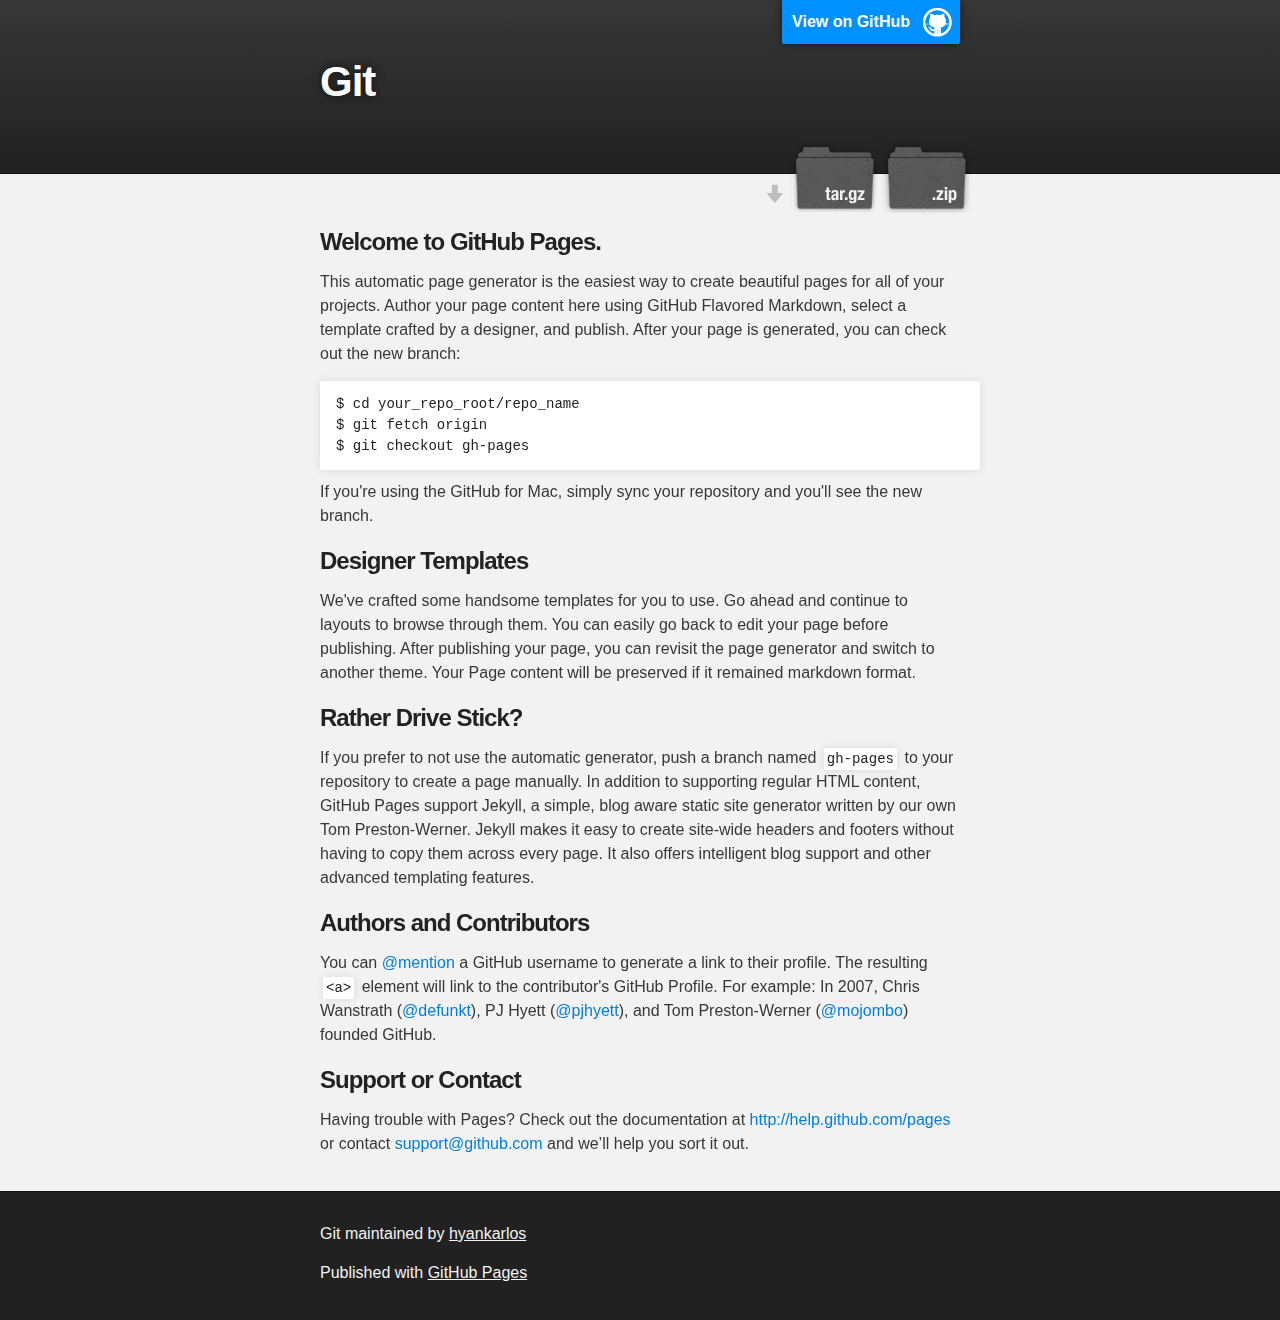
<file: index.html>
<!DOCTYPE html>
<html>

  <head>
    <meta charset='utf-8' />
    <meta http-equiv="X-UA-Compatible" content="chrome=1" />
    <meta name="description" content="Git : " />

    <link rel="stylesheet" type="text/css" media="screen" href="stylesheets/stylesheet.css">

    <title>Grupo Lapidare</title>
  </head>

  <body>

    <!-- HEADER -->
    <div id="header_wrap" class="outer">
        <header class="inner">
          <a id="forkme_banner" href="https://github.com/hyankarlos/git">View on GitHub</a>

          <h1 id="project_title">Git</h1>
          <h2 id="project_tagline"></h2>

            <section id="downloads">
              <a class="zip_download_link" href="https://github.com/hyankarlos/git/zipball/master">Download this project as a .zip file</a>
              <a class="tar_download_link" href="https://github.com/hyankarlos/git/tarball/master">Download this project as a tar.gz file</a>
            </section>
        </header>
    </div>

    <!-- MAIN CONTENT -->
    <div id="main_content_wrap" class="outer">
      <section id="main_content" class="inner">
        <h3>
<a name="welcome-to-github-pages" class="anchor" href="#welcome-to-github-pages"><span class="octicon octicon-link"></span></a>Welcome to GitHub Pages.</h3>

<p>This automatic page generator is the easiest way to create beautiful pages for all of your projects. Author your page content here using GitHub Flavored Markdown, select a template crafted by a designer, and publish. After your page is generated, you can check out the new branch:</p>

<pre><code>$ cd your_repo_root/repo_name
$ git fetch origin
$ git checkout gh-pages
</code></pre>

<p>If you're using the GitHub for Mac, simply sync your repository and you'll see the new branch.</p>

<h3>
<a name="designer-templates" class="anchor" href="#designer-templates"><span class="octicon octicon-link"></span></a>Designer Templates</h3>

<p>We've crafted some handsome templates for you to use. Go ahead and continue to layouts to browse through them. You can easily go back to edit your page before publishing. After publishing your page, you can revisit the page generator and switch to another theme. Your Page content will be preserved if it remained markdown format.</p>

<h3>
<a name="rather-drive-stick" class="anchor" href="#rather-drive-stick"><span class="octicon octicon-link"></span></a>Rather Drive Stick?</h3>

<p>If you prefer to not use the automatic generator, push a branch named <code>gh-pages</code> to your repository to create a page manually. In addition to supporting regular HTML content, GitHub Pages support Jekyll, a simple, blog aware static site generator written by our own Tom Preston-Werner. Jekyll makes it easy to create site-wide headers and footers without having to copy them across every page. It also offers intelligent blog support and other advanced templating features.</p>

<h3>
<a name="authors-and-contributors" class="anchor" href="#authors-and-contributors"><span class="octicon octicon-link"></span></a>Authors and Contributors</h3>

<p>You can <a href="https://github.com/blog/821" class="user-mention">@mention</a> a GitHub username to generate a link to their profile. The resulting <code>&lt;a&gt;</code> element will link to the contributor's GitHub Profile. For example: In 2007, Chris Wanstrath (<a href="https://github.com/defunkt" class="user-mention">@defunkt</a>), PJ Hyett (<a href="https://github.com/pjhyett" class="user-mention">@pjhyett</a>), and Tom Preston-Werner (<a href="https://github.com/mojombo" class="user-mention">@mojombo</a>) founded GitHub.</p>

<h3>
<a name="support-or-contact" class="anchor" href="#support-or-contact"><span class="octicon octicon-link"></span></a>Support or Contact</h3>

<p>Having trouble with Pages? Check out the documentation at <a href="http://help.github.com/pages">http://help.github.com/pages</a> or contact <a href="mailto:support@github.com">support@github.com</a> and we’ll help you sort it out.</p>
      </section>
    </div>

    <!-- FOOTER  -->
    <div id="footer_wrap" class="outer">
      <footer class="inner">
        <p class="copyright">Git maintained by <a href="https://github.com/hyankarlos">hyankarlos</a></p>
        <p>Published with <a href="http://pages.github.com">GitHub Pages</a></p>
      </footer>
    </div>

    

  </body>
</html>
</file>
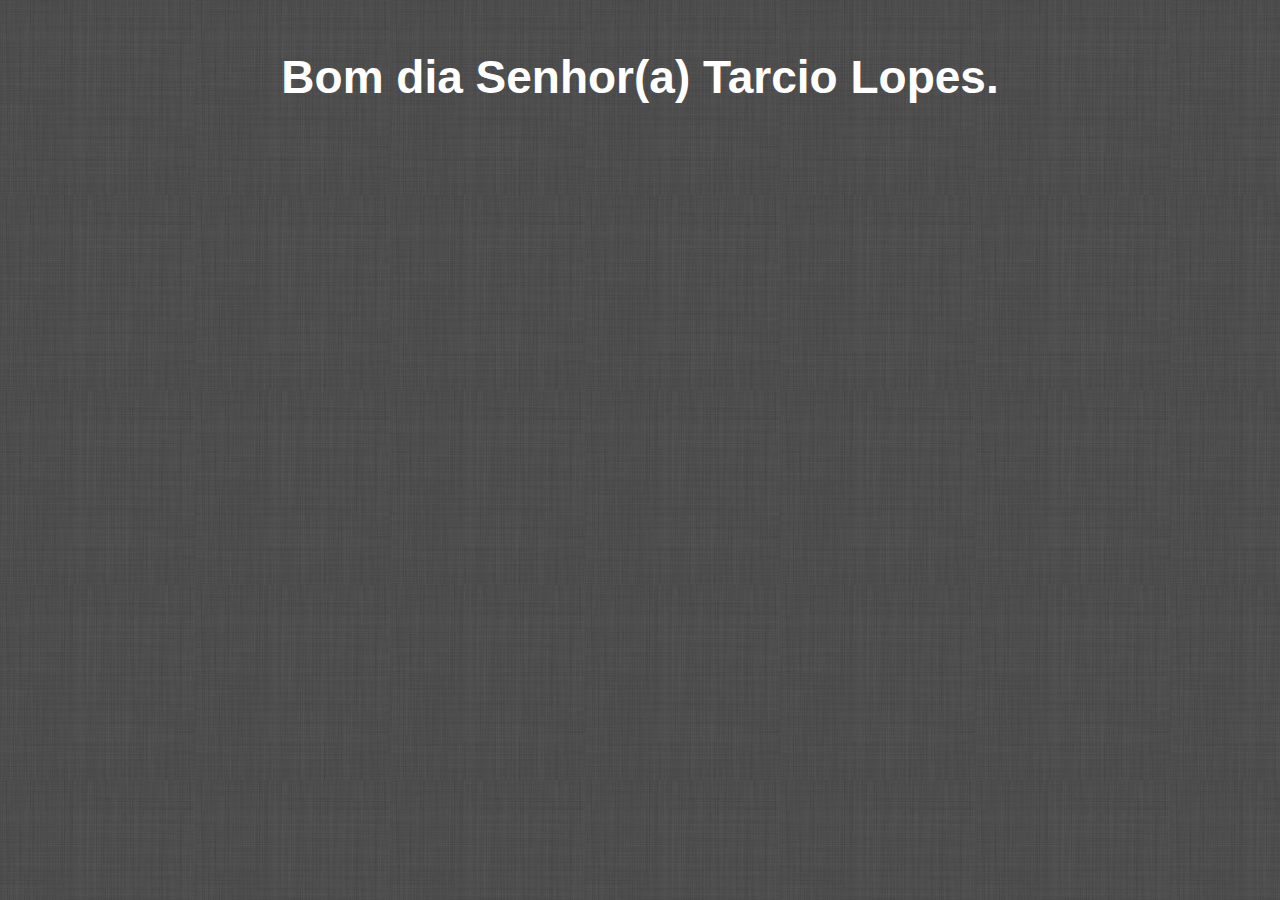
<file: VirtualManager/web/ceo.html>
<!DOCTYPE html>
<!--
To change this license header, choose License Headers in Project Properties.
To change this template file, choose Tools | Templates
and open the template in the editor.
-->
<html>
    <head>
        <title>TODO supply a title</title>
        <meta charset="UTF-8">
        <meta name="viewport" content="width=device-width, initial-scale=1.0">
        <!-- Mobile Specific Metas -->
        <meta name="viewport" content="width=device-width, initial-scale=1, maximum-scale=1" /> 

        <!-- Stylesheets -->
        <link rel="stylesheet" href="css/base.css">
        <link rel="stylesheet" href="css/skeleton.css">
        <link rel="stylesheet" href="css/layout.css">
    </head>
    <body>
        <div id="wrapper" align="center">
            </br>
            <h1 class="subheader">Bom dia Senhor(a) Tarcio Lopes.</h1>
            
        </div>
    </body>
</html>
</file>
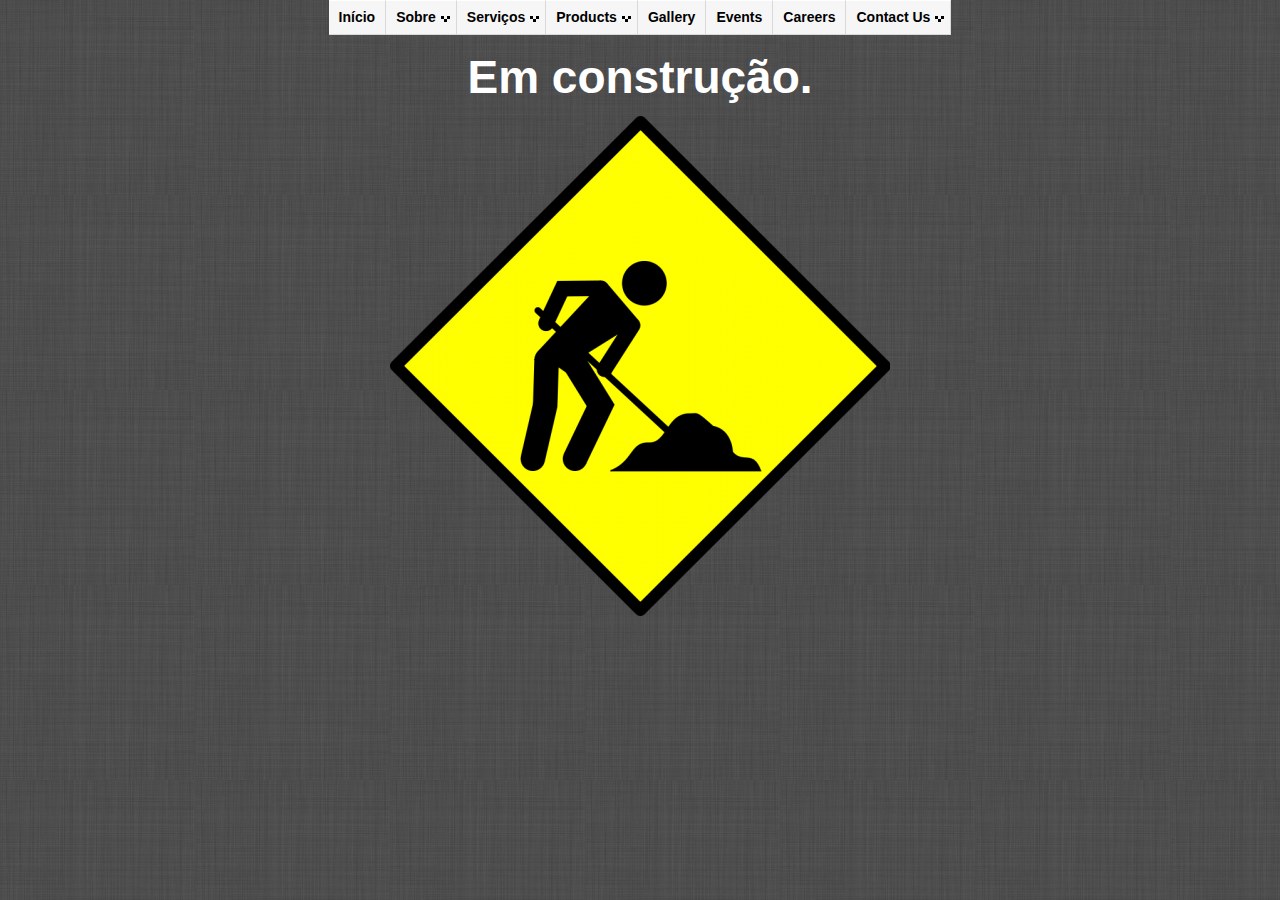
<file: VirtualManager/web/org01-01.html>
<!DOCTYPE html>
<!--
To change this license header, choose License Headers in Project Properties.
To change this template file, choose Tools | Templates
and open the template in the editor.
-->
<html>
    <head>
        <title>Grupo Lapidare</title>
        <meta charset="UTF-8">
        <meta name="viewport" content="width=device-width">
        <!-- Mobile Specific Metas -->
        <meta name="viewport" content="width=device-width, initial-scale=1, maximum-scale=1" /> 

        <!-- Stylesheets -->
        <link rel="stylesheet" type="text/css" href="css/base.css">
        <link href="css/dropdown/dropdown.css" media="screen" rel="stylesheet" type="text/css" />
        <link href="css/dropdown/dropdown.vertical.rtl.css" media="screen" rel="stylesheet" type="text/css" />
        <link href="css/dropdown/themes/default/default.ultimate.css" media="screen" rel="stylesheet" type="text/css" />
        <link href="css/horizontal-centering.css" media="all" rel="stylesheet" type="text/css" />
    </head>
    <body>
        <div class="horizontal-centering"><div><div>

                    <ul id="nav" class="dropdown dropdown-horizontal">
                        <li><a href="./">Início</a></li>
                        <li><span class="dir">Sobre</span>
                            <ul>
                                <li><a href="./">História</a></li>
                                <li><a href="./">Nossa Visão</a></li>
                                <li><span class="dir">O Time</span>
                                    <!-- <ul>
                                        <li><a href="./">Brigita</a></li>
                                        <li><a href="./">John</a></li>
                                        <li><a href="./">Michael</a></li>
                                        <li><a href="./">Peter</a></li>
                                        <li><a href="./">Sarah</a></li> 
                                    </ul> -->
                                </li>
                                <li><a href="./">Clientes</a></li>

                            </ul>
                        </li>
                        <li><span class="dir">Serviços</span>
                            <ul>
                                <li><a href="./">Produtos Desenvolvidos</a></li>
                                <li><a href="./">Suport</a></li>
                                <li><a href="./">Treinamento e Consultoria  </a></li>
                            </ul>
                        </li>
                        <li><span class="dir">Products</span>
                            <ul>
                                <li><a href="./" class="dir">New</a>
                                    <ul>
                                        <li><a href="./">Corporate Use</a></li>
                                        <li><a href="./">Private Use</a></li>
                                    </ul>
                                </li>
                                <li><a href="./" class="dir">Used</a>
                                    <ul>
                                        <li><a href="./">Corporate Use</a></li>
                                        <li><a href="./">Private Use</a></li>
                                    </ul>
                                </li>
                                <li><a href="./">Featured</a></li>
                                <li><a href="./">Top Rated</a></li>
                                <li><a href="./">Prices</a></li>
                            </ul>
                        </li>
                        <li><a href="./">Gallery</a></li>
                        <li><a href="./">Events</a></li>
                        <li><a href="./">Careers</a></li>
                        <li class="dropdown-vertical-rtl"><a href="./" class="dir">Contact Us</a>
                            <ul>
                                <li><a href="./">Enquiry Form</a></li>
                                <li><a href="./" class="dir">Map &amp; Driving Directions</a>
                                    <ul>
                                        <li><a href="./">Map</a></li>
                                        <li><a href="./">Driving Directions</a></li>
                                    </ul>
                                </li>
                                <li><a href="./" class="dir">Your Feedback</a>
                                    <ul>
                                        <li><a href="./">Rate our Company</a></li>
                                        <li><a href="./">Write Review</a></li>
                                    </ul>
                                </li>
                            </ul>
                        </li>
                    </ul>
                    </br>
                </div>
            </div>
        </div>

        <div id="wrapper" align="center">
            </br>
            <h1 class="subheader">Em construção.</h1>
            <img src="img/dchandlr_dchandlr_work.png.png"/>
        </div>
    </body>
</html>
</file>
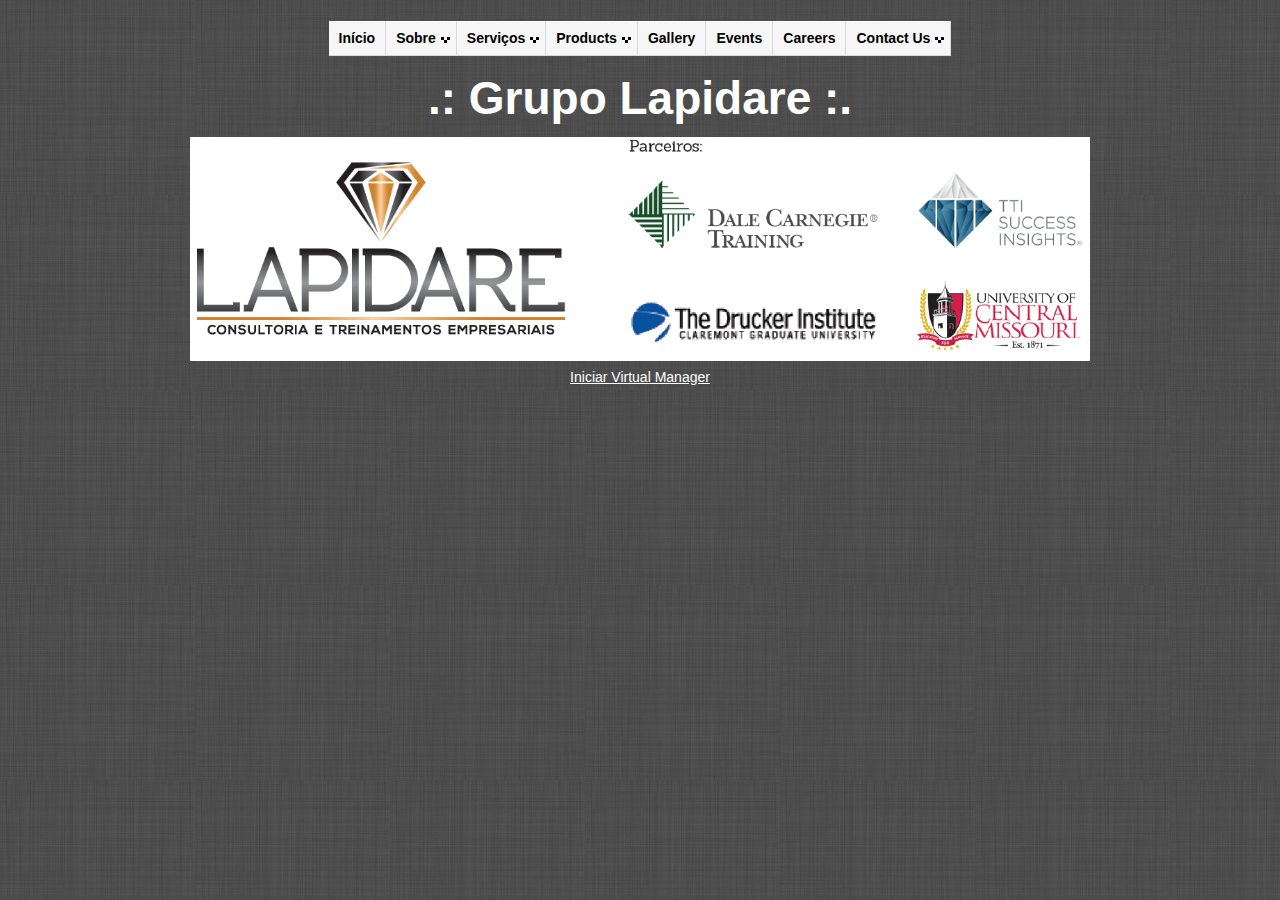
<file: VirtualManager/web/principal.html>
<!DOCTYPE html>
<!--
Copyright (C) 2014 Hyan

This program is free software: you can redistribute it and/or modify
it under the terms of the GNU General Public License as published by
the Free Software Foundation, either version 3 of the License, or
(at your option) any later version.

This program is distributed in the hope that it will be useful,
but WITHOUT ANY WARRANTY; without even the implied warranty of
MERCHANTABILITY or FITNESS FOR A PARTICULAR PURPOSE.  See the
GNU General Public License for more details.

You should have received a copy of the GNU General Public License
along with this program.  If not, see <http://www.gnu.org/licenses/>.
-->
<html >
    <head>
        <title>Grupo Lapidare Consultoria e Serviços</title>
        <meta http-equiv="Content-Type" content="text/html;charset=utf-8" >
        <meta name="viewport" content="width=device-width, initial-scale=1.0">
        <link rel="stylesheet" href="css/base.css">
        <link href="css/dropdown/dropdown.css" media="screen" rel="stylesheet" type="text/css" />
        <link href="css/dropdown/dropdown.vertical.rtl.css" media="screen" rel="stylesheet" type="text/css" />
        <link href="css/dropdown/themes/default/default.ultimate.css" media="screen" rel="stylesheet" type="text/css" />
        <link href="css/horizontal-centering.css" media="all" rel="stylesheet" type="text/css" />
    </head>
    <body>
        <div></br></div>
        <div class="horizontal-centering">
            <div>
                <div>

                    <ul id="nav" class="dropdown dropdown-horizontal">
                        <li><a href="./">Início</a></li>
                        <li><span class="dir">Sobre</span>
                            <ul>
                                <li><a href="./">História</a></li>
                                <li><a href="./">Nossa Visão</a></li>
                                <li><span class="dir">O Time</span>
                                    <!-- <ul>
                                        <li><a href="./">Brigita</a></li>
                                        <li><a href="./">John</a></li>
                                        <li><a href="./">Michael</a></li>
                                        <li><a href="./">Peter</a></li>
                                        <li><a href="./">Sarah</a></li> 
                                    </ul> -->
                                </li>
                                <li><a href="./">Clientes</a></li>

                            </ul>
                        </li>
                        <li><span class="dir">Serviços</span>
                            <ul>
                                <li><a href="./">Produtos Desenvolvidos</a></li>
                                <li><a href="./">Suport</a></li>
                                <li><a href="./">Treinamento e Consultoria  </a></li>
                            </ul>
                        </li>
                        <li><span class="dir">Products</span>
                            <ul>
                                <li><a href="./" class="dir">New</a>
                                    <ul>
                                        <li><a href="./">Corporate Use</a></li>
                                        <li><a href="./">Private Use</a></li>
                                    </ul>
                                </li>
                                <li><a href="./" class="dir">Used</a>
                                    <ul>
                                        <li><a href="./">Corporate Use</a></li>
                                        <li><a href="./">Private Use</a></li>
                                    </ul>
                                </li>
                                <li><a href="./">Featured</a></li>
                                <li><a href="./">Top Rated</a></li>
                                <li><a href="./">Prices</a></li>
                            </ul>
                        </li>
                        <li><a href="./">Gallery</a></li>
                        <li><a href="./">Events</a></li>
                        <li><a href="./">Careers</a></li>
                        <li class="dropdown-vertical-rtl"><a href="./" class="dir">Contact Us</a>
                            <ul>
                                <li><a href="./">Enquiry Form</a></li>
                                <li><a href="./" class="dir">Map &amp; Driving Directions</a>
                                    <ul>
                                        <li><a href="./">Map</a></li>
                                        <li><a href="./">Driving Directions</a></li>
                                    </ul>
                                </li>
                                <li><a href="./" class="dir">Your Feedback</a>
                                    <ul>
                                        <li><a href="./">Rate our Company</a></li>
                                        <li><a href="./">Write Review</a></li>
                                    </ul>
                                </li>
                            </ul>
                        </li>
                    </ul>
                    </br>
                </div>
            </div>
        </div>
       
        </br>
        <h1 align="center">.: Grupo Lapidare :.</h1>
   
        <div align="center">
            <a href="principal.html"> <img id="logo" src="img/Assinatura.png" align="middle" width="900p"/></a>
        </div>
        <div align="center">
            <a class="principal" href="LoginPage.html">Iniciar Virtual Manager</a>
        </div>
    </body>
</html>
</file>
<file: stylesheets/stylesheet.css>
/*******************************************************************************
Slate Theme for GitHub Pages
by Jason Costello, @jsncostello
*******************************************************************************/

@import url(pygment_trac.css);

/*******************************************************************************
MeyerWeb Reset
*******************************************************************************/

html, body, div, span, applet, object, iframe,
h1, h2, h3, h4, h5, h6, p, blockquote, pre,
a, abbr, acronym, address, big, cite, code,
del, dfn, em, img, ins, kbd, q, s, samp,
small, strike, strong, sub, sup, tt, var,
b, u, i, center,
dl, dt, dd, ol, ul, li,
fieldset, form, label, legend,
table, caption, tbody, tfoot, thead, tr, th, td,
article, aside, canvas, details, embed,
figure, figcaption, footer, header, hgroup,
menu, nav, output, ruby, section, summary,
time, mark, audio, video {
  margin: 0;
  padding: 0;
  border: 0;
  font: inherit;
  vertical-align: baseline;
}

/* HTML5 display-role reset for older browsers */
article, aside, details, figcaption, figure,
footer, header, hgroup, menu, nav, section {
  display: block;
}

ol, ul {
  list-style: none;
}

table {
  border-collapse: collapse;
  border-spacing: 0;
}

/*******************************************************************************
Theme Styles
*******************************************************************************/

body {
  box-sizing: border-box;
  color:#373737;
  background: #212121;
  font-size: 16px;
  font-family: 'Myriad Pro', Calibri, Helvetica, Arial, sans-serif;
  line-height: 1.5;
  -webkit-font-smoothing: antialiased;
}

h1, h2, h3, h4, h5, h6 {
  margin: 10px 0;
  font-weight: 700;
  color:#222222;
  font-family: 'Lucida Grande', 'Calibri', Helvetica, Arial, sans-serif;
  letter-spacing: -1px;
}

h1 {
  font-size: 36px;
  font-weight: 700;
}

h2 {
  padding-bottom: 10px;
  font-size: 32px;
  background: url('../images/bg_hr.png') repeat-x bottom;
}

h3 {
  font-size: 24px;
}

h4 {
  font-size: 21px;
}

h5 {
  font-size: 18px;
}

h6 {
  font-size: 16px;
}

p {
  margin: 10px 0 15px 0;
}

footer p {
  color: #f2f2f2;
}

a {
  text-decoration: none;
  color: #007edf;
  text-shadow: none;

  transition: color 0.5s ease;
  transition: text-shadow 0.5s ease;
  -webkit-transition: color 0.5s ease;
  -webkit-transition: text-shadow 0.5s ease;
  -moz-transition: color 0.5s ease;
  -moz-transition: text-shadow 0.5s ease;
  -o-transition: color 0.5s ease;
  -o-transition: text-shadow 0.5s ease;
  -ms-transition: color 0.5s ease;
  -ms-transition: text-shadow 0.5s ease;
}

a:hover, a:focus {text-decoration: underline;}

footer a {
  color: #F2F2F2;
  text-decoration: underline;
}

em {
  font-style: italic;
}

strong {
  font-weight: bold;
}

img {
  position: relative;
  margin: 0 auto;
  max-width: 739px;
  padding: 5px;
  margin: 10px 0 10px 0;
  border: 1px solid #ebebeb;

  box-shadow: 0 0 5px #ebebeb;
  -webkit-box-shadow: 0 0 5px #ebebeb;
  -moz-box-shadow: 0 0 5px #ebebeb;
  -o-box-shadow: 0 0 5px #ebebeb;
  -ms-box-shadow: 0 0 5px #ebebeb;
}

p img {
  display: inline;
  margin: 0;
  padding: 0;
  vertical-align: middle;
  text-align: center;
  border: none;
}

pre, code {
  width: 100%;
  color: #222;
  background-color: #fff;

  font-family: Monaco, "Bitstream Vera Sans Mono", "Lucida Console", Terminal, monospace;
  font-size: 14px;

  border-radius: 2px;
  -moz-border-radius: 2px;
  -webkit-border-radius: 2px;
}

pre {
  width: 100%;
  padding: 10px;
  box-shadow: 0 0 10px rgba(0,0,0,.1);
  overflow: auto;
}

code {
  padding: 3px;
  margin: 0 3px;
  box-shadow: 0 0 10px rgba(0,0,0,.1);
}

pre code {
  display: block;
  box-shadow: none;
}

blockquote {
  color: #666;
  margin-bottom: 20px;
  padding: 0 0 0 20px;
  border-left: 3px solid #bbb;
}


ul, ol, dl {
  margin-bottom: 15px
}

ul {
  list-style: inside;
  padding-left: 20px;
}

ol {
  list-style: decimal inside;
  padding-left: 20px;
}

dl dt {
  font-weight: bold;
}

dl dd {
  padding-left: 20px;
  font-style: italic;
}

dl p {
  padding-left: 20px;
  font-style: italic;
}

hr {
  height: 1px;
  margin-bottom: 5px;
  border: none;
  background: url('../images/bg_hr.png') repeat-x center;
}

table {
  border: 1px solid #373737;
  margin-bottom: 20px;
  text-align: left;
 }

th {
  font-family: 'Lucida Grande', 'Helvetica Neue', Helvetica, Arial, sans-serif;
  padding: 10px;
  background: #373737;
  color: #fff;
 }

td {
  padding: 10px;
  border: 1px solid #373737;
 }

form {
  background: #f2f2f2;
  padding: 20px;
}

/*******************************************************************************
Full-Width Styles
*******************************************************************************/

.outer {
  width: 100%;
}

.inner {
  position: relative;
  max-width: 640px;
  padding: 20px 10px;
  margin: 0 auto;
}

#forkme_banner {
  display: block;
  position: absolute;
  top:0;
  right: 10px;
  z-index: 10;
  padding: 10px 50px 10px 10px;
  color: #fff;
  background: url('../images/blacktocat.png') #0090ff no-repeat 95% 50%;
  font-weight: 700;
  box-shadow: 0 0 10px rgba(0,0,0,.5);
  border-bottom-left-radius: 2px;
  border-bottom-right-radius: 2px;
}

#header_wrap {
  background: #212121;
  background: -moz-linear-gradient(top, #373737, #212121);
  background: -webkit-linear-gradient(top, #373737, #212121);
  background: -ms-linear-gradient(top, #373737, #212121);
  background: -o-linear-gradient(top, #373737, #212121);
  background: linear-gradient(top, #373737, #212121);
}

#header_wrap .inner {
  padding: 50px 10px 30px 10px;
}

#project_title {
  margin: 0;
  color: #fff;
  font-size: 42px;
  font-weight: 700;
  text-shadow: #111 0px 0px 10px;
}

#project_tagline {
  color: #fff;
  font-size: 24px;
  font-weight: 300;
  background: none;
  text-shadow: #111 0px 0px 10px;
}

#downloads {
  position: absolute;
  width: 210px;
  z-index: 10;
  bottom: -40px;
  right: 0;
  height: 70px;
  background: url('../images/icon_download.png') no-repeat 0% 90%;
}

.zip_download_link {
  display: block;
  float: right;
  width: 90px;
  height:70px;
  text-indent: -5000px;
  overflow: hidden;
  background: url(../images/sprite_download.png) no-repeat bottom left;
}

.tar_download_link {
  display: block;
  float: right;
  width: 90px;
  height:70px;
  text-indent: -5000px;
  overflow: hidden;
  background: url(../images/sprite_download.png) no-repeat bottom right;
  margin-left: 10px;
}

.zip_download_link:hover {
  background: url(../images/sprite_download.png) no-repeat top left;
}

.tar_download_link:hover {
  background: url(../images/sprite_download.png) no-repeat top right;
}

#main_content_wrap {
  background: #f2f2f2;
  border-top: 1px solid #111;
  border-bottom: 1px solid #111;
}

#main_content {
  padding-top: 40px;
}

#footer_wrap {
  background: #212121;
}



/*******************************************************************************
Small Device Styles
*******************************************************************************/

@media screen and (max-width: 480px) {
  body {
    font-size:14px;
  }

  #downloads {
    display: none;
  }

  .inner {
    min-width: 320px;
    max-width: 480px;
  }

  #project_title {
  font-size: 32px;
  }

  h1 {
    font-size: 28px;
  }

  h2 {
    font-size: 24px;
  }

  h3 {
    font-size: 21px;
  }

  h4 {
    font-size: 18px;
  }

  h5 {
    font-size: 14px;
  }

  h6 {
    font-size: 12px;
  }

  code, pre {
    min-width: 320px;
    max-width: 480px;
    font-size: 11px;
  }

}
</file>
<file: VirtualManager/web/css/skeleton.css>
/* Table of Contents
==================================================
	#Base 960 Grid    
	#Tablet (Portrait)
	#Mobile (Portrait) 
	#Mobile (Landscape)
	#Clearing */
	
	

/* #Base 960 Grid 
================================================== */

	.container { position: relative; width: 960px; margin: 0 auto; padding: 0; }
	.column, .columns { float: left; display: inline; margin-left: 10px; margin-right: 10px; }
	.row { margin-bottom: 20px; }
	
	/* Nested Column Classes */
	.column.alpha, .columns.alpha 				{ margin-left: 0; }
	.column.omega, .columns.omega 				{ margin-right: 0; }
	
	/* Base Grid */
	.container .one.column 							{ width: 40px;  }
	.container .two.columns 						{ width: 100px; }
	.container .three.columns 					{ width: 160px; }
	.container .four.columns 						{ width: 220px; }
	.container .five.columns 						{ width: 280px; }
	.container .six.columns 						{ width: 340px; }
	.container .seven.columns 					{ width: 400px; }	
	.container .eight.columns 					{ width: 460px; }
	.container .nine.columns 						{ width: 520px; }
	.container .ten.columns 						{ width: 580px; }	
	.container .eleven.columns 					{ width: 640px; }	
	.container .twelve.columns 					{ width: 700px; }
	.container .thirteen.columns 				{ width: 760px; }	
	.container .fourteen.columns 				{ width: 820px; }	
	.container .fifteen.columns 				{ width: 880px; }
	.container .sixteen.columns 				{ width: 940px; }
	
	.container .one-third.column				{ width: 300px; }
	.container .two-thirds.column				{ width: 620px; }
	
	/* Offsets */	
	.container .offset-by-one 					{ padding-left: 60px;  }
	.container .offset-by-two 					{ padding-left: 120px; }
	.container .offset-by-three 				{ padding-left: 180px; }
	.container .offset-by-four 					{ padding-left: 240px; }
	.container .offset-by-five 					{ padding-left: 300px; }
	.container .offset-by-six 					{ padding-left: 360px; }
	.container .offset-by-seven 				{ padding-left: 420px; }
	.container .offset-by-eight 				{ padding-left: 480px; }
	.container .offset-by-nine 					{ padding-left: 540px; }
	.container .offset-by-ten 					{ padding-left: 600px; }
	.container .offset-by-eleven 				{ padding-left: 660px; }
	.container .offset-by-twelve 				{ padding-left: 720px; }
	.container .offset-by-thirteen 			{ padding-left: 780px; }
	.container .offset-by-fourteen 			{ padding-left: 840px; }
	.container .offset-by-fifteen 			{ padding-left: 900px; }
	
	
	
/* #Tablet (Portrait)
================================================== */	

	/* Note: Design for a width of 768px */

	@media only screen and (min-width: 768px) and (max-width: 959px) {
		.container { width: 768px; }
		.container .column, 
		.container .columns { margin-left: 10px; margin-right: 10px;  }
		.column.alpha, .columns.alpha 				{ margin-left: 0; margin-right: 10px; }
		.column.omega, .columns.omega 				{ margin-right: 0; margin-left: 10px; }
	
		.container .one.column 							{ width: 28px;  }
		.container .two.columns 						{ width: 76px; }
		.container .three.columns 					{ width: 124px; }
		.container .four.columns 						{ width: 172px; }
		.container .five.columns 						{ width: 220px; }
		.container .six.columns 						{ width: 268px; }
		.container .seven.columns 					{ width: 316px; }	
		.container .eight.columns 					{ width: 364px; }
		.container .nine.columns 						{ width: 412px; }
		.container .ten.columns 						{ width: 460px; }	
		.container .eleven.columns 					{ width: 508px; }	
		.container .twelve.columns 					{ width: 556px; }
		.container .thirteen.columns 				{ width: 604px; }	
		.container .fourteen.columns 				{ width: 652px; }	
		.container .fifteen.columns 				{ width: 700px; }
		.container .sixteen.columns 				{ width: 748px; }
		
		.container .one-third.column				{ width: 236px; }
		.container .two-thirds.column				{ width: 492px; }		
		
		/* Offsets */	
		.container .offset-by-one 					{ padding-left: 48px;  }
		.container .offset-by-two 					{ padding-left: 96px; }
		.container .offset-by-three 				{ padding-left: 144px; }
		.container .offset-by-four 					{ padding-left: 192px; }
		.container .offset-by-five 					{ padding-left: 288px; }
		.container .offset-by-six 					{ padding-left: 336px; }
		.container .offset-by-seven 				{ padding-left: 348px; }
		.container .offset-by-eight 				{ padding-left: 432px; }
		.container .offset-by-nine 					{ padding-left: 480px; }
		.container .offset-by-ten 					{ padding-left: 528px; }
		.container .offset-by-eleven 				{ padding-left: 576px; }
		.container .offset-by-twelve 				{ padding-left: 624px; }
		.container .offset-by-thirteen 			{ padding-left: 672px; }
		.container .offset-by-fourteen 			{ padding-left: 720px; }
		.container .offset-by-fifteen 			{ padding-left: 900px; }
	}
	
	
/*	#Mobile (Portrait) 
================================================== */
	
	/* Note: Design for a width of 320px */
	
	@media only screen and (max-width: 767px) {
		.container { width: 300px; }
		.columns, .column { margin: 0; }
		
		.container .one.column,
		.container .two.columns,
		.container .three.columns,
		.container .four.columns,
		.container .five.columns,
		.container .six.columns,
		.container .seven.columns,
		.container .eight.columns,
		.container .nine.columns,
		.container .ten.columns,
		.container .eleven.columns,
		.container .twelve.columns,
		.container .thirteen.columns,
		.container .fourteen.columns,
		.container .fifteen.columns,
		.container .sixteen.columns, 
		.container .one-third.column, 
		.container .two-thirds.column  { width: 300px; }
		
		/* Offsets */	
		.container .offset-by-one,				
		.container .offset-by-two, 					
		.container .offset-by-three, 				
		.container .offset-by-four, 					
		.container .offset-by-five, 					
		.container .offset-by-six, 					
		.container .offset-by-seven, 				
		.container .offset-by-eight, 				
		.container .offset-by-nine, 					
		.container .offset-by-ten, 					
		.container .offset-by-eleven, 				
		.container .offset-by-twelve, 				
		.container .offset-by-thirteen, 			
		.container .offset-by-fourteen, 			
		.container .offset-by-fifteen { padding-left: 0; } 			
				
	}	 
	
	
/* #Mobile (Landscape)
================================================== */

	/* Note: Design for a width of 480px */
	
	@media only screen and (min-width: 480px) and (max-width: 767px) {
		.container { width: 420px; }
		.columns, .column { margin: 0; }
		
		.container .one.column,
		.container .two.columns,
		.container .three.columns,
		.container .four.columns,
		.container .five.columns,
		.container .six.columns,
		.container .seven.columns,
		.container .eight.columns,
		.container .nine.columns,
		.container .ten.columns,
		.container .eleven.columns,
		.container .twelve.columns,
		.container .thirteen.columns,
		.container .fourteen.columns,
		.container .fifteen.columns,
		.container .sixteen.columns,
		.container .one-third.column, 
		.container .two-thirds.column { width: 420px; }
	}
	 
	
/* #Clearing
================================================== */

	/* Self Clearing Goodness */
	.container:after { content: "."; display: block; height: 0; clear: both; visibility: hidden; } 
	
	/* Use clearfix class on parent to clear nested columns, 
	or wrap each row of columns in a <div class="row"> */
	.clearfix:before,
	.clearfix:after,
	.row:before,
	.row:after {
	  content: '\0020';
	  display: block;
	  overflow: hidden;
	  visibility: hidden;
	  width: 0;
	  height: 0; }
	.row:after,
	.clearfix:after {
	  clear: both; }
	.row, 
	.clearfix {
	  zoom: 1; }
	  
	/* You can also use a <br class="clear" /> to clear columns */
	.clear {
	  clear: both;
	  display: block;
	  overflow: hidden;
	  visibility: hidden;
	  width: 0;
	  height: 0;
	}
</file>
<file: VirtualManager/web/css/layout.css>
/* Table of Content
==================================================
        #Site Styles
        #Page Styles
        #Media Queries
        #Font-Face */

/* #Site Styles
================================================== */

/* #Page Styles
================================================== */
.notice {
    width: 100%;
    background: #fff;
    border-bottom: 4px solid #eaeff3;
    color: #e34848;
    position: fixed;
    top: 0;
    font-size: 14px;
    font-weight: bold;
    height: 45px;
    -moz-box-shadow:0px 0px 3px 1px rgba(0,0,0,0.3);
    -webkit-box-shadow:0px 0px 3px 1px rgba(0,0,0,0.3);
    box-shadow:0px 0px 3px 1px rgba(0,0,0,0.3);
}

.notice p.warn {
    text-align: center;
    line-height: 45px;
}

.notice a.close {
    width: 9px;
    height: 9px;
    float: right;
    background: url(../images/close.png) no-repeat top left;
    text-indent: -9999px;
    margin-right: 15px;
    margin-top: 20px;
}

.notice a.close:hover {
    background: url(../images/close-hover.png) no-repeat top left;		
}

.form-bg {
    width: 370px;
    height: 248px;
    -moz-border-radius:9px;
    -webkit-border-radius:9px;
    border-radius:9px;
    margin: 150px auto 0;
    background: url(../images/form-bg.png) top left;
    padding: 8px 0 0 8px; 
}

.form-bg form {
    width: 360px;
    height: 239px;
    background: #fff url(../images/bg_form.jpg) repeat-x top left;		
    -moz-border-radius:4px;
    -webkit-border-radius:4px;
    border-radius:4px;
    -moz-box-shadow:0px 1px 3px 2px rgba(0,0,0,0.1);
    -webkit-box-shadow:0px 1px 3px 2px rgba(0,0,0,0.1);
    box-shadow:0px 1px 3px 2px rgba(0,0,0,0.1);
}

.form-bg form h2 {
    font-size: 14px;
    font-weight: bold;
    color: #555555;
    font-family:"HelveticaNeue", "Helvetica Neue", Helvetica, Arial, sans-serif;
    text-shadow: 0 1px 0 #fff;
    filter: dropshadow(color=#fff, offx=0, offy=1);
    line-height: 45px;
    margin-bottom: 24px;
    margin-left:25px;
}

input[type="text"], input[type="password"]{
    box-shadow: 0px 0px 0px 4px #f2f5f7;
    width: 290px;
    height: 33px;

    padding: 0 10px 0 10px;
    margin: 0 auto;
    color: #aeaeae;
    border: 1px solid #bec2c4;
}

input[type="text"]:focus, input[type="password"]:focus{
    box-shadow: 0px 0px 0px 4px #e0f1fc;
    border:1px solid #7dc6dd;
}

input[type="checkbox"] {
    vertical-align: middle;
}

a{
    margin-top: 10px;
    margin-left:-55px;
    color: #fff;
    font-size: 12px;
    font-weight: bold;
    text-shadow: 0 1px 0 rgba(0,0,0,0.3);
}
a.login{
    text-align: center;
    margin-top: 10px;
    margin-left:-55px;
    color: #fff;
    font-size: 48px;
    font-weight: bold;
    text-shadow: 0 1px 0 rgba(0,0,0,0.3);
    display: block;
}
button {
    background:url(../images/login.png) no-repeat;
    width:82px;
    height:32px;
    border:0px;
    float: right;
    margin-right: 24px;
}

button:hover {
    background:url(../images/login_hover.png) no-repeat;
    width:82px;
    height:32px;
    border:0px;
}

button:active {
    background:url(../images/login_active.png) no-repeat;
    width:82px;
    height:32px;
    border:0px;
}	

h3{
    text-align: center;
    margin-top: 10px;
    margin-left:-55px;
    color: #fff;
    font-size: 12px;
    font-weight: bold;
    text-shadow: 0 1px 0 rgba(0,0,0,0.3);
}

label {
    display: inline;
    margin-left: 24px;
    vertical-align: middle;
}

label span {
    color: 555555;
    font-size: 12px;
}

p.forgot {
    text-align: center;
    margin-top: 10px;
    margin-left:-55px;
    color: #fff;
    font-size: 12px;
    font-weight: bold;
    text-shadow: 0 1px 0 rgba(0,0,0,0.3);
}

p.forgot a {
    color: #cbebf6;
    text-decoration: none;
    transition: color 0.5s linear;
    -moz-transition: color 0.5s linear;
    -webkit-transition: color 0.5s linear;
    -o-transition: color 0.5s linear;
}

p.forgot a:hover {
    color: #65c4e5;
}

p.form-text {
    text-align: center;
    margin-top: 10px;
    margin-left:-55px;
    color: #fff;
    font-size: 48px;
    font-weight: bold;
    text-shadow: 0 1px 0 rgba(0,0,0,0.3);
    display: block;
}



/* #Media Queries
================================================== */

/* iPad Portrait/Browser */
@media only screen and (min-width: 768px) and (max-width: 991px) {}

/* Mobile/Browser */
@media only screen and (max-width: 767px) {}

/* Mobile Landscape/Browser */
@media only screen and (min-width: 480px) and (max-width: 767px) {}

/* Anything smaller than standard 960 */
@media only screen and (max-width: 959px) {}

/* iPad Portrait Only */
@media only screen and (min-width: 768px) and (max-width: 991px) and (max-device-width: 1000px) {}

/* Mobile Only */
@media only screen and (max-width: 767px) and (max-device-width: 1000px) {}

/* Mobile Landscape Only */
@media only screen and (min-width: 480px) and (max-width: 767px) and (max-device-width: 1000px) {}


/* #Font-Face
================================================== */
/* 	This is the proper syntax for an @font-face file 
                Just create a "fonts" folder at the root, 
                copy your FontName into code below and remove
                comment brackets */

/*	@font-face {
            font-family: 'FontName';
            src: url('../fonts/FontName.eot');
            src: url('../fonts/FontName.eot?iefix') format('eot'),
                 url('../fonts/FontName.woff') format('woff'),
                 url('../fonts/FontName.ttf') format('truetype'),
                 url('../fonts/FontName.svg#webfontZam02nTh') format('svg');
            font-weight: normal;
            font-style: normal; }
*/
</file>
<file: VirtualManager/web/css/dropdown/dropdown.css>
@charset "UTF-8";

/**
 * Horizontal CSS Drop-Down Menu Module
 *
 * @file		dropdown.css
 * @package		Dropdown
 * @version		0.8
 * @type		Transitional
 * @stacks		597-599
 * @browsers	Windows: IE6+, Opera7+, Firefox3+
 *				Mac OS: Safari2+, Firefox3+
 *
 * @link		http://www.lwis.net/free-css-drop-down-menu
 * @copyright	2008-2012 Live Web Initiatives, http://www.lwis.net, http://www.lwis.net
 *
 */

ul.dropdown,
ul.dropdown li,
ul.dropdown ul {
 list-style: none;
 margin: 0;
 padding: 0;
}

ul.dropdown {
 position: relative;
 z-index: 597;
 float: left;
}

ul.dropdown li {
 float: left;
 min-height: 1px;
 line-height: 1.3em;
 vertical-align: middle;
}

ul.dropdown li.hover,
ul.dropdown li:hover {
 position: relative;
 z-index: 599;
 cursor: default;
}

ul.dropdown ul {
 visibility: hidden;
 position: absolute;
 top: 100%;
 left: 0;
 z-index: 598;
 width: 100%;
}

ul.dropdown ul li {
 float: none;
}

ul.dropdown ul ul {
 top: 1px;
 left: 99%;
}

ul.dropdown li:hover > ul {
 visibility: visible;
}
</file>
<file: VirtualManager/web/css/dropdown/dropdown.vertical.rtl.css>
@charset "UTF-8";

/** 
 * Vertical Right-to-Left Direction CSS Drop-Down Menu Component
 *
 * @file		dropdown.vertical.rtl.css
 * @package		Dropdown
 * @version		0.3.0
 * @type		Transitional
 * @requires	dropdown.vertical.css
 * @browsers	Windows: IE7+, Opera7+, Firefox3+
 *				Mac OS: Safari2+, Firefox3+
 *
 * @link		http://www.lwis.net/free-css-drop-down-menu
 * @copyright	2008-2012 Live Web Initiatives, http://www.lwis.net, http://www.lwis.net
 *
 */

@import "dropdown.vertical.css";

ul.dropdown-vertical-rtl {
 float: right;
}

ul.dropdown-vertical-rtl ul,
ul.dropdown-horizontal > li.dropdown-vertical-rtl ul ul {
 left: auto !important;
 right: 99%;
}

ul.dropdown-horizontal li.dropdown-vertical-rtl ul {
 left: auto;
 right: 0;
}

ul.dropdown-vertical-rtl li,
li.dropdown-vertical-rtl li {
 text-align: right;
}
</file>
<file: VirtualManager/web/css/dropdown/themes/default/default.ultimate.css>
@charset "UTF-8";

/** 
 * Default Ultimate Linear CSS Drop-Down Menu Theme
 *
 * @file		default.ultimate.css
 * @name		Default
 * @version		0.1
 * @type		transitional
 * @browsers	Windows: IE7+, Opera7+, Firefox3+
 *				Mac OS: Safari2+, Firefox3+
 *
 * @link		http://www.lwis.net/free-css-drop-down-menu
 * @copyright	2008-2012 Live Web Initiatives, http://www.lwis.net
 *
 */

@import "default.css";


/* -- Base style extension -- */

ul.dropdown a,
ul.dropdown span {
 display: block;
 padding: 7px 10px 8px;
}


/* -- Base style override -- */

ul.dropdown li {
 padding: 0;
 border: none;
}

ul.dropdown ul a,
ul.dropdown ul span {
 padding: 8px;
}


/* -- Base style reinitiate: post-override activities -- */




/* -- Custom styles -- */

ul.dropdown li.hover,
ul.dropdown li:hover {
 background: url(../../../../images/default/grad2.png) 0 100% repeat-x;
 color: #000;
}

ul.dropdown li a:active {
 background: url(../../../../images/default/grad1.png) repeat-x;
}

	ul.dropdown ul {
	 margin-top: 0;
	}


/* -- Mixed -- */

ul.dropdown li a,
ul.dropdown *.dir {
 border-style: solid;
 border-width: 1px 1px 1px 0;
 border-color: #fff #d9d9d9 #d9d9d9;
}


/* -- Drop-down open -- */

ul.dropdown li.on > *.dir,
ul.dropdown li:hover > *.dir,
ul.dropdown-horizontal li.dropdown-vertical-rtl li:hover > *.dir {
 border-style: solid;
 border-width: 1px 1px 1px 0;
 border-color: #ffa500 #d9d9d9 #d9d9d9;
 background-color: #fff; 
 color: #000;
}

ul.dropdown ul li.on > *.dir,
ul.dropdown-vertical li.on > *.dir,
ul.dropdown ul li:hover > *.dir,
ul.dropdown-vertical li:hover > *.dir {
 padding-left: 15px;
 border-top-color: #fff;
 border-left: solid 1px #ffa500;
}

ul.dropdown-vertical.dropdown-vertical-rtl li.on > *.dir,
ul.dropdown-vertical.dropdown-vertical-rtl li:hover > *.dir,
ul.dropdown-horizontal li.dropdown-vertical-rtl li:hover > *.dir {
 padding-right: 15px;
 border-right-color: #ffa500;
 border-top-color: #fff;
 border-left: none;
 background-position: 2px 50%;
}

ul.dropdown-upward li.on > *.dir,
ul.dropdown-upward li:hover > *.dir {
 border-top-color: #fff;
 border-bottom-color: #ffa500;
}

ul.dropdown-upward ul li.on > *.dir,
ul.dropdown-upward ul li:hover > *.dir {
 border-bottom-color: #d9d9d9;
}
</file>
<file: VirtualManager/web/css/horizontal-centering.css>
@charset "UTF-8";

html { *overflow-x: hidden; }
body { padding: 0; }
body, html { height: 100%; padding: 0; margin: 0; }
.wrapper { min-height: 100%; min-width: 950px;overflow: hidden; }
.container { padding: 50px; }

.horizontal-centering { position: relative; }
.horizontal-centering > * > * { float: left; width: auto; position: relative; left: 50%; margin: 0; padding: 0; }
.horizontal-centering > * > * > * { float: left; position: relative; right: 50%; }
</file>
<file: VirtualManager/web/css/base.css>
/* Table of Content
==================================================
        #Reset & Basics
        #Basic Styles
        #Site Styles
        #Typography
        #Links
        #Lists
        #Images
        #Buttons
        #Tabs
        #Forms
        #Misc */


/* #Reset & Basics (Inspired by E. Meyers)
================================================== */
html, body, div, span, applet, object, iframe, h2, h3, h4, h5, h6, p, blockquote, pre, a, abbr, acronym, address, big, cite, code, del, dfn, em, img, ins, kbd, q, s, samp, small, strike, strong, sub, sup, tt, var, b, u, i, center, dl, dt, dd, ol, ul, li, fieldset, form, label, legend, table, caption, tbody, tfoot, thead, tr, th, td, article, aside, canvas, details, embed, figure, figcaption, footer, header, hgroup, menu, nav, output, ruby, section, summary, time, mark, audio, video {
    margin: 0;
    padding: 0;
    border: 0;
    font-size: 100%;
    font: inherit;
    vertical-align: baseline; }
article, aside, details, figcaption, figure, footer, header, hgroup, menu, nav, section {
    display: block; }
body {
    line-height: 1; }
ol, ul {
    list-style: none; }
blockquote, q {
    quotes: none; }
blockquote:before, blockquote:after,
q:before, q:after {
    content: '';
    content: none; }
table {
    border-collapse: collapse;
    border-spacing: 0; }


/* #Basic Styles
================================================== */
body { 
    background: url(../images/bg.jpg) #10a5d3;
    font: 14px/21px "HelveticaNeue", "Helvetica Neue", Helvetica, Arial, sans-serif;
    color: #444; 
    -webkit-font-smoothing: antialiased; /* Fix for webkit rendering */
    -webkit-text-size-adjust: none;
}


/* #Typography
================================================== */
h2, h3, h4, h5, h6 { 
    color: #181818; 
    font-family: "Georgia", "Times New Roman", Helvetica, Arial, sans-serif;
    font-weight: normal; }
h:outputText{color: #fff}
h1 a, h2 a, h3 a, h4 a, h5 a, h6 a { font-weight: inherit; }
h1 { font-size: 46px; line-height: 50px; margin-bottom: 14px; color: #fff;}
h2 { font-size: 35px; line-height: 40px; margin-bottom: 10px; }
h3 { font-size: 28px; line-height: 34px; margin-bottom: 8px; color: #fff}
h4 { font-size: 21px; line-height: 30px; margin-bottom: 4px; }
h5 { font-size: 17px; line-height: 24px; }
h6 { font-size: 14px; line-height: 21px; }
.subheader { color: #fff; }

p { margin: 0 0 20px; }
p img { margin: 0; }
p.lead { font-size: 21px; line-height: 27px; color: #777;  }
p.principal{ font-size: 60 px; color: #fff;}

em { font-style: italic; }
strong { font-weight: bold; color: #333; }
small { font-size: 80%; }

/*	Blockquotes  */
blockquote, blockquote p { font-size: 17px; line-height: 24px; color: #777; font-style: italic; }
blockquote { margin: 0 0 20px; padding: 9px 20px 0 19px; border-left: 1px solid #ddd; }
blockquote cite { display: block; font-size: 12px; color: #555; }
blockquote cite:before { content: "\2014 \0020"; }
blockquote cite a, blockquote cite a:visited, blockquote cite a:visited { color: #555; }

hr { border: solid #ddd; border-width: 1px 0 0; clear: both; margin: 10px 0 30px; height: 0; }


/* #Links
================================================== */
a, a:visited { color: #FFF; text-decoration: underline; outline: 0; }
a:hover, a:focus { color: activeborder; }
p a, p a:visited { line-height: inherit; }


/* #List
================================================== */
ul, ol { margin-bottom: 20px; }
ul { list-style: none outside; }
ol { list-style: decimal; }
ol, ul.square, ul.circle, ul.disc { margin-left: 30px; }
ul.square { list-style: square outside; }
ul.circle { list-style: circle outside; }
ul.disc { list-style: disc outside; }
ul ul, ul ol
ol ol, ol ul { margin: 4px 0 5px 30px; font-size: 90%;  }
ul ul li, ul ol li
ol ol li, ol ul li { margin-bottom: 6px; }
li { line-height: 18px; margin-bottom: 12px; }
ul.large li { line-height: 21px; }
li p { line-height: 21px; }

/* #Images
================================================== */
img { 
    max-width: 100%;
    height: auto; }


/* #Buttons
================================================== */

a.button, 
button {
    background: #eee; /* Old browsers */
    background: -moz-linear-gradient(top, rgba(255,255,255,.2) 0%, rgba(0,0,0,.2) 100%); /* FF3.6+ */
    background: -webkit-gradient(linear, left top, left bottom, color-stop(0%,rgba(255,255,255,.2)), color-stop(100%,rgba(0,0,0,.2))); /* Chrome,Safari4+ */
    background: -webkit-linear-gradient(top, rgba(255,255,255,.2) 0%,rgba(0,0,0,.2) 100%); /* Chrome10+,Safari5.1+ */
    background: -o-linear-gradient(top, rgba(255,255,255,.2) 0%,rgba(0,0,0,.2) 100%); /* Opera11.10+ */
    background: -ms-linear-gradient(top, rgba(255,255,255,.2) 0%,rgba(0,0,0,.2) 100%); /* IE10+ */
    background: linear-gradient(top, rgba(255,255,255,.2) 0%,rgba(0,0,0,.2) 100%); /* W3C */
    border: 1px solid #aaa;
    border-top: 1px solid #ccc;
    border-left: 1px solid #ccc;
    padding: 4px 12px;
    -moz-border-radius: 3px;
    -webkit-border-radius: 3px;
    border-radius: 3px;
    color: #444;
    display: inline-block;
    font-size: 11px;
    font-weight: bold;
    text-decoration: none;
    text-shadow: 0 1px rgba(255, 255, 255, .75);
    cursor: pointer;
    margin-bottom: 20px;
    line-height: 21px;
    font-family: "HelveticaNeue", "Helvetica Neue", Helvetica, Arial, sans-serif; }

a.button:hover, 
button:hover {
    color: #222;
    background: #eee; /* Old browsers */
    background: -moz-linear-gradient(top, rgba(255,255,255,.3) 0%, rgba(0,0,0,.3) 100%); /* FF3.6+ */
    background: -webkit-gradient(linear, left top, left bottom, color-stop(0%,rgba(255,255,255,.3)), color-stop(100%,rgba(0,0,0,.3))); /* Chrome,Safari4+ */
    background: -webkit-linear-gradient(top, rgba(255,255,255,.3) 0%,rgba(0,0,0,.3) 100%); /* Chrome10+,Safari5.1+ */
    background: -o-linear-gradient(top, rgba(255,255,255,.3) 0%,rgba(0,0,0,.3) 100%); /* Opera11.10+ */
    background: -ms-linear-gradient(top, rgba(255,255,255,.3) 0%,rgba(0,0,0,.3) 100%); /* IE10+ */
    background: linear-gradient(top, rgba(255,255,255,.3) 0%,rgba(0,0,0,.3) 100%); /* W3C */
    border: 1px solid #888;
    border-top: 1px solid #aaa;
    border-left: 1px solid #aaa; }

a.button:active, 
button:active {
    background: #eee; /* Old browsers */
    background: -moz-linear-gradient(top, rgba(0,0,0,.3) 0%, rgba(255,255,255,.3) 100%); /* FF3.6+ */
    background: -webkit-gradient(linear, left top, left bottom, color-stop(0%,rgba(0,0,0,.3)), color-stop(100%,rgba(255,255,255,.3))); /* Chrome,Safari4+ */
    background: -webkit-linear-gradient(top, rgba(0,0,0,.3) 0%,rgba(255,255,255,.3) 100%); /* Chrome10+,Safari5.1+ */
    background: -o-linear-gradient(top, rgba(0,0,0,.3) 0%,rgba(255,255,255,.3) 100%); /* Opera11.10+ */
    background: -ms-linear-gradient(top, rgba(0,0,0,.3) 0%,rgba(255,255,255,.3) 100%); /* IE10+ */
    background: linear-gradient(top, rgba(0,0,0,.3) 0%,rgba(255,255,255,.3) 100%); /* W3C */
    border: 1px solid #888;
    border-bottom: 1px solid #aaa;
    border-right: 1px solid #aaa; }

.button.full-width { 
    width: 100%;
    padding-left: 0 !important;
    padding-right: 0 !important;
    text-align: center; }


/* #Tabs (activate in app.js)
================================================== */
ul.tabs { 
    display: block;
    margin: 0 0 20px 0;
    padding: 0;
    border-bottom: solid 1px #ddd; }
ul.tabs li { 
    display: block;
    width: auto;
    height: 30px;
    padding: 0;
    float: left;
    margin-bottom: 0; }
ul.tabs li a { 
    display: block; 
    text-decoration: none;
    width: auto; 
    height: 29px; 
    padding: 0px 20px; 
    line-height: 30px; 
    border: solid 1px #ddd;
    border-width: 1px 0 0 1px; 
    margin: 0;  
    background: #f5f5f5;
    font-size: 13px; }
ul.tabs li a.active { 
    background: #fff; 
    height: 30px;
    position: relative;
    top: -4px;
    padding-top: 4px;
    border-right-width: 1px;
    margin: 0 -1px 0 0;
    color: #111;
    -moz-border-radius-topleft: 2px;
    -webkit-border-top-left-radius: 2px;
    border-top-left-radius: 2px;
    -moz-border-radius-topright: 2px;
    -webkit-border-top-right-radius: 2px;
    border-top-right-radius: 2px; }
ul.tabs li:first-child a {
    -moz-border-radius-topleft: 2px;
    -webkit-border-top-left-radius: 2px;
    border-top-left-radius: 2px; }
ul.tabs li:last-child a {
    border-width: 1px 1px 0 1px;
    -moz-border-radius-topright: 2px;
    -webkit-border-top-right-radius: 2px;
    border-top-right-radius: 2px; }

ul.tabs-content { margin: 0; display: block; }
ul.tabs-content > li { display:none; }
ul.tabs-content > li.active { display: block; }

/* Clearfixing tabs for beautiful stacking */
ul.tabs:before,
ul.tabs:after {
    content: '\0020';
    display: block;
    overflow: hidden;
    visibility: hidden;
    width: 0;
    height: 0; }
ul.tabs:after {
    clear: both; }
ul.tabs {
    zoom: 1; }


/* #Forms
================================================== */

form { 
    margin-bottom: 20px; }
fieldset { 
    margin-bottom: 20px; }
input[type="text"], 
input[type="password"],
input[type="email"],
textarea, 
select {
    border: 1px solid #ccc;
    padding: 6px 4px;
    outline: none;
    -moz-border-radius: 2px;
    -webkit-border-radius: 2px;
    border-radius: 2px;
    font: 13px "HelveticaNeue", "Helvetica Neue", Helvetica, Arial, sans-serif;
    color: #777;
    margin: 0;
    width: 210px;
    max-width: 100%;
    display: block;
    margin-bottom: 20px;
    background: #fff; }
select { 
    padding: 0; }
input[type="text"]:focus,
input[type="password"]:focus,
input[type="email"]:focus, 
textarea:focus {
    border: 1px solid #aaa;
    color: #444;
    -moz-box-shadow: 0 0 3px rgba(0,0,0,.2);
    -webkit-box-shadow: 0 0 3px rgba(0,0,0,.2);
    box-shadow:  0 0 3px rgba(0,0,0,.2); }
textarea {
    min-height: 60px; }
label { 
    display: block;
    font-weight: bold;
    font-size: 13px;  }
select { 
    width: 220px; }
input[type="checkbox"] {
    display: inline; }
label span {
    font-weight: normal;
    font-size: 13px;
    color: #444; }

/* #Misc
================================================== */
.remove-bottom { margin-bottom: 0 !important; }
.add-bottom { margin-bottom: 20px !important; }


img.displayed { display: block; margin-left: auto; margin-right: auto }
</file>
